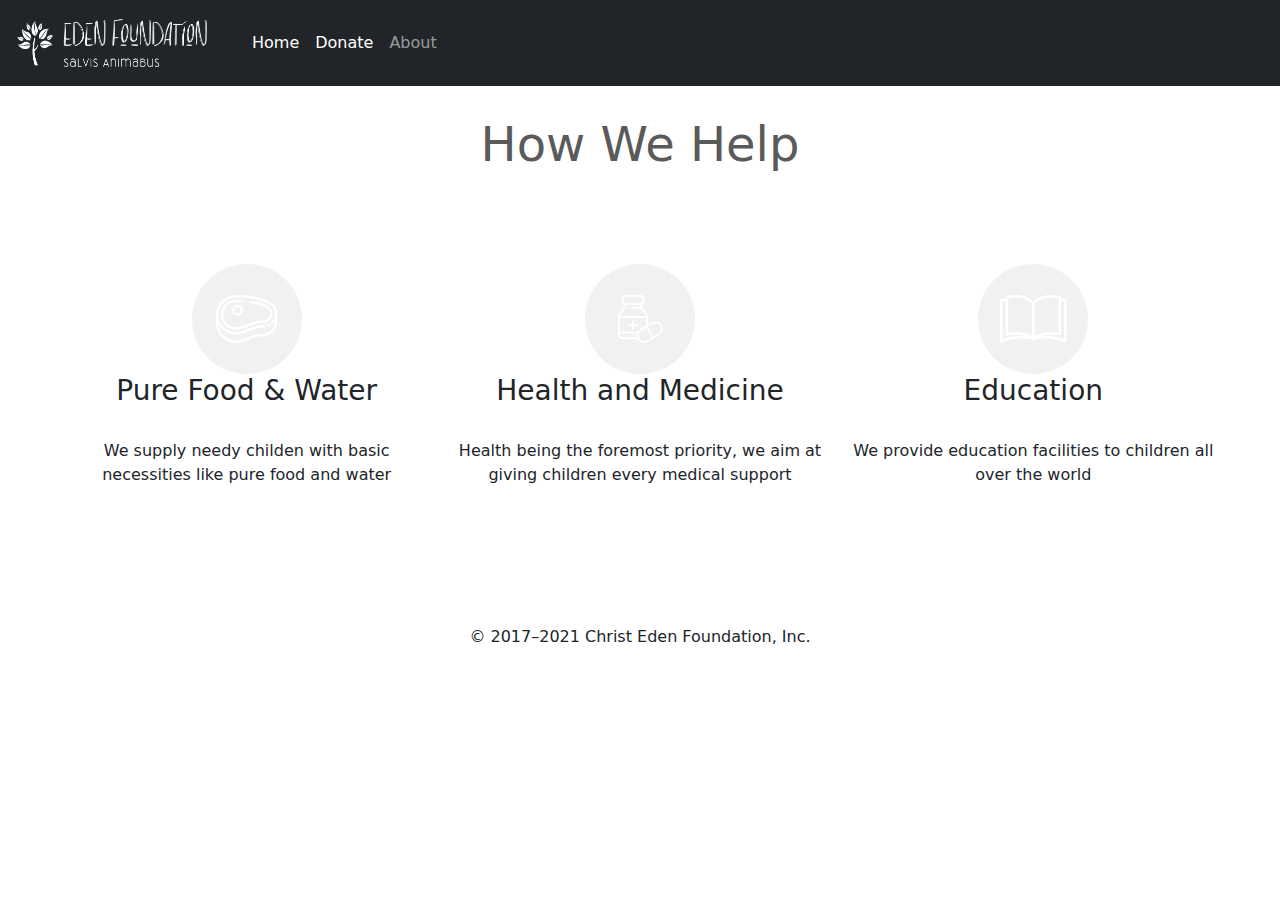
<file: about.html>
<!doctype html>
<html lang="en">

<head>
  <meta charset="utf-8">
  <meta name="viewport" content="width=device-width, initial-scale=1">
  <meta name="description" content="">
  <meta name="author" content="Mark Otto, Jacob Thornton, and Bootstrap contributors">
  <meta name="generator" content="Hugo 0.88.1">
  <title>Eden Foundation</title>

  <link rel="canonical" href="https://getbootstrap.com/docs/5.1/examples/carousel/">



  <!-- Bootstrap core CSS -->
  <link href="assets/dist/css/bootstrap.min.css" rel="stylesheet">

  <style>
    .bd-placeholder-img {
      font-size: 1.125rem;
      text-anchor: middle;
      -webkit-user-select: none;
      -moz-user-select: none;
      user-select: none;
    }

    @media (min-width: 768px) {
      .bd-placeholder-img-lg {
        font-size: 3.5rem;
      }
    }
  </style>


  <!-- Custom styles for this template -->
  <link href="css/style.css" rel="stylesheet">
</head>

<body>

  <header>
    <nav class="navbar navbar-expand-md navbar-dark fixed-top bg-dark">

      <div class="container-fluid">
        <a class="navbar-brand" href="index.html">
          <img src="images/Color logo - no background.png" width="200" height="60" alt="Eden Foundation">
        </a>
        <a class="navbar-brand" href="#"></a>
        <button class="navbar-toggler" type="button" data-bs-toggle="collapse" data-bs-target="#navbarCollapse"
          aria-controls="navbarCollapse" aria-expanded="false" aria-label="Toggle navigation">
          <span class="navbar-toggler-icon"></span>
        </button>

        <div class="collapse navbar-collapse " id="navbarCollapse">
          <ul class="navbar-nav  mb-2 mb-md-0 justify-content-right">
            <li class="nav-item">
              <a class="nav-link active" aria-current="page" href="index.html">Home</a>
            </li>
            <li class="nav-item">
              <a class="nav-link active" href="donate.html">Donate</a>
              <!-- Insert Bitcoin Address Here -->
            </li>
            <li class="nav-item">
              <a class="nav-link" href="about.html">About</a>
              <!-- Insert About Link Here -->
            </li>
          </ul>
        </div>
      </div>
    </nav>
  </header>
<!-- --------------------------------------------HOW WE HELP--------------------------------------------------------->
    <div class="container-fluid">
        <h2>How We Help</h2>
        <div class="row">

            <div class="item col-lg-4">
                <div class="item_img">
                    <img src="images/pro1.svg">
                </div>
                <div class="item_content">
                    <h3>Pure Food & Water</h3><br>
                    <p>We supply needy childen with basic necessities like pure food and water</p>
                    <br><br><br>
                </div>
            </div>

            <div class="col-lg-4 item">
                <div class="item_img">
                    <img src="images/pro2.svg">
                </div>
                <div class="item_content">
                    <h3>Health and Medicine</h3><br>
                    <p>Health being the foremost priority, we aim at giving children every medical support</p>
                    <br><br>
                </div>
            </div>

            <div class="item col-lg-4">
                <div class="item_img">
                    <img src="images/pro3.svg">
                </div>
                <div class="item_content">
                    <h3>Education</h3><br>
                    <p>We provide education facilities to children all over the world</p>
                    <br><br>
                </div>
            </div>
        </div>
    </div>
    <hr>
    <!-- --------------------------------------------FOOTER-------------------------------------------------------->
    <footer>
        <p>&copy; 2017–2021 Christ Eden Foundation, Inc.</p>
    </footer>
    <script src="assets/dist/js/bootstrap.bundle.min.js"></script>
</body>
</html>
</file>
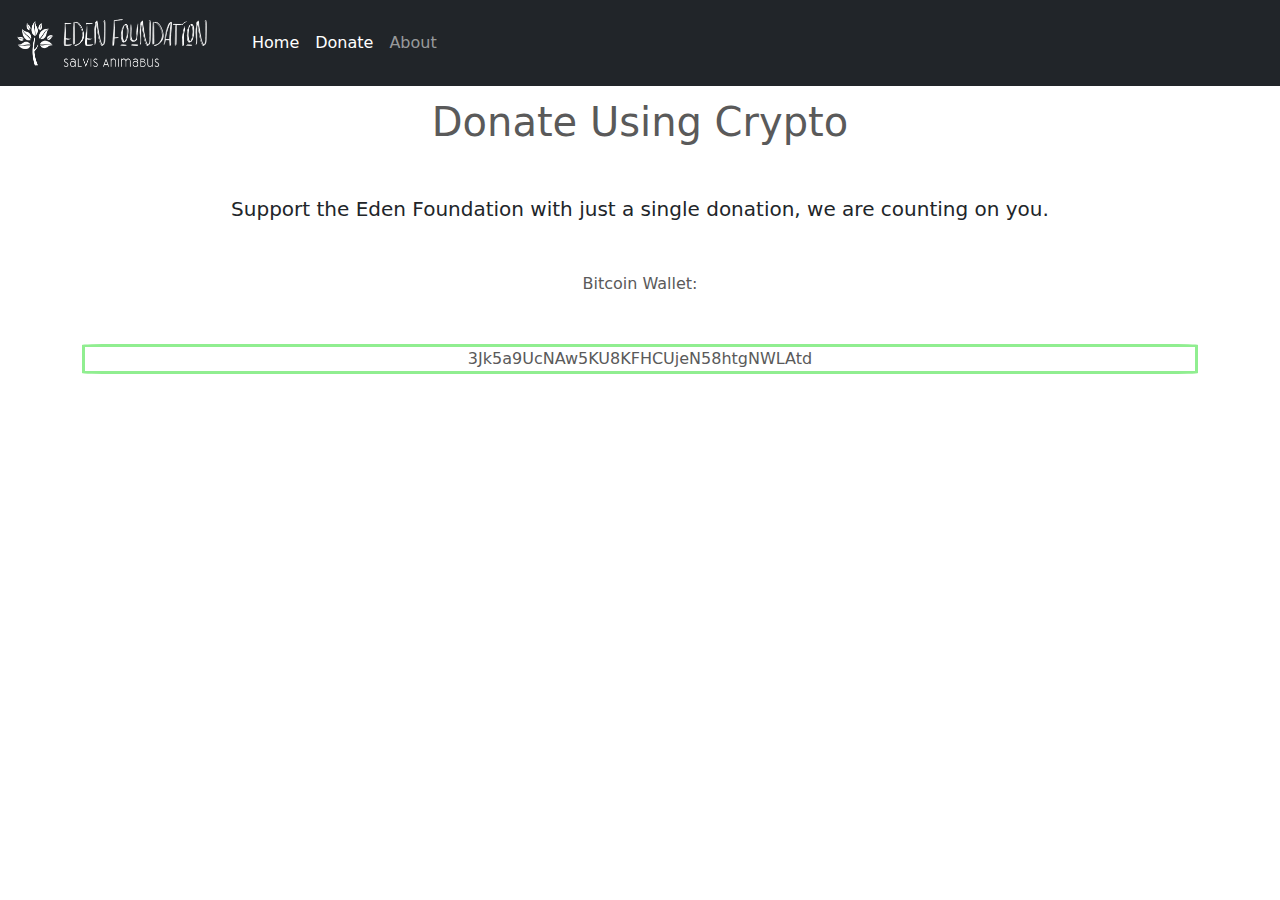
<file: donate.html>
<!doctype html>
<html lang="en">

<head>
  <meta charset="utf-8">
  <meta name="viewport" content="width=device-width, initial-scale=1">
  <meta name="description" content="">
  <meta name="author" content="Mark Otto, Jacob Thornton, and Bootstrap contributors">
  <meta name="generator" content="Hugo 0.88.1">
  <title>Eden Foundation</title>

  <link rel="canonical" href="https://getbootstrap.com/docs/5.1/examples/carousel/">


  <style>
    .bd-placeholder-img {
      font-size: 1.125rem;
      text-anchor: middle;
      -webkit-user-select: none;
      -moz-user-select: none;
      user-select: none;
    }

    @media (min-width: 768px) {
      .bd-placeholder-img-lg {
        font-size: 3.5rem;
      }
    }
  </style>
  <!-- Bootstrap core CSS -->
  <link href="assets/dist/css/bootstrap.min.css" rel="stylesheet">


  <!-- Custom styles for this template -->
  <link href="css/carousel.css" rel="stylesheet">
  <link href="css/footer-styles.css" rel="stylesheet">
</head>

<body>

  <header>
    <nav class="navbar navbar-expand-md navbar-dark fixed-top bg-dark">

      <div class="container-fluid">
        <a class="navbar-brand" href="index.html">
          <img src="images/Color logo - no background.png" width="200" height="60" alt="Eden Foundation">
        </a>
        <a class="navbar-brand" href="#"></a>
        <button class="navbar-toggler" type="button" data-bs-toggle="collapse" data-bs-target="#navbarCollapse"
          aria-controls="navbarCollapse" aria-expanded="false" aria-label="Toggle navigation">
          <span class="navbar-toggler-icon"></span>
        </button>

        <div class="collapse navbar-collapse " id="navbarCollapse">
          <ul class="navbar-nav  mb-2 mb-md-0 justify-content-right">
            <li class="nav-item">
              <a class="nav-link active" aria-current="page" href="index.html">Home</a>
            </li>
            <li class="nav-item">
              <a class="nav-link active" href="donate.html">Donate</a>
              <!-- Insert Bitcoin Address Here -->
            </li>
            <li class="nav-item">
              <a class="nav-link" href="about.html">About</a>
              <!-- Insert About Link Here -->
            </li>
          </ul>
        </div>
      </div>
    </nav>
  </header>
    
<!-- Begin page content -->
<main class="container">
  <div class="row">
    <div class="col">
    <h1 class="">Donate Using Crypto</h1>
    <p class="lead">Support the Eden Foundation with just a single donation, we are counting on you.</p>

    <p class="bitcoin-address-header">Bitcoin Wallet: </p>

    <p class = "bitcoin-address"> 3Jk5a9UcNAw5KU8KFHCUjeN58htgNWLAtd</p>
 </div>
  </div>
</main>

<!-- Footer -->


<script src="assets/dist/js/bootstrap.bundle.min.js"></script>
  </body>
</html>
</file>
<file: css/style.css>
.container-fluid {
    text-align: center;
    float: right;
}

h2 {
    padding-top: 50px;
    margin-top: 50px;
    margin-bottom: 40px;
    font-weight: 400;
    color: #5a5a5a;
    font-size: 3rem;
}

h3 {
    font-weight: normal;
}

.row {
    padding: 50px;
}

p {
    text-align: center;
}

footer {
    margin: 5%;
}
</file>
<file: css/carousel.css>
/* GLOBAL STYLES
-------------------------------------------------- */
/* Padding below the footer and lighter body text */

body {
  padding-top: 3rem;
  padding-bottom: 3rem;
  
}
/* NEW STYLES ARE WRITTEN HERE */

.row-featurette {
  margin: 5%;
  padding: 5%;
}

.featurette-heading {
  font-size: 2.5rem;
}

.text-end {
  text-align: center;
}

h1 {
  color: rgb(134, 170, 62);
}
p {
  margin-top: 3rem;
}
.btn-success {
  color: #fff;
  background-color:  rgb(134, 170, 62);
  border-color:  rgb(134, 170, 62);
}
/* CUSTOMIZE THE CAROUSEL
-------------------------------------------------- */

/* Carousel base class */
.carousel {
  margin-bottom: 4rem;
}
/* Since positioning the image, we need to help out the caption */
.carousel-caption {
  bottom: 3rem;
  z-index: 10;
}

/* Declare heights because of positioning of img element */
.carousel-item {
  height: 32rem;
}
.carousel-item > img {
  position: absolute;
  top: 0;
  left: 0;
  min-width: 100%;
  height: 32rem;
}


/* MARKETING CONTENT
-------------------------------------------------- */

/* Center align the text within the three columns below the carousel */
.marketing .col-lg-4 {
  margin-bottom: 1.5rem;
  text-align: center;
}
.marketing h2 {
  font-weight: 400;
}
/* rtl:begin:ignore */
.marketing .col-lg-4 p {
  margin-right: .75rem;
  margin-left: .75rem;
}
/* rtl:end:ignore */


/* Featurettes
------------------------- */

.featurette-divider {
  margin: 5rem 0; /* Space out the Bootstrap <hr> more */
}

/* Thin out the marketing headings */
.featurette-heading {
  font-weight: 300;
  line-height: 1;
  /* rtl:remove */
  letter-spacing: -.05rem;
}


/* RESPONSIVE CSS
-------------------------------------------------- */

@media (min-width: 40em) {
  /* Bump up size of carousel content */
  .carousel-caption p {
    margin-bottom: 1.25rem;
    font-size: 1.25rem;
    line-height: 1.4;
  }

  .featurette-heading {
    font-size: 50px;
  }
}

@media (min-width: 62em) {
  .featurette-heading {
    margin-top: 7rem;
  }
}
</file>
<file: css/footer-styles.css>
h1 {
    color: #5a5a5a;
    text-align: center;
    margin-top: 50px;
}

.container {
    text-align: center;
}

.bitcoin-address-header {
    color:#5a5a5a;
    font-weight: 400;
    font-size: medium;
}

.bitcoin-address {
    color:#5a5a5a;
    font-size: 1rem;
    font-weight: lighter;
    text-align: center;
    border:solid lightgreen;
    border-radius: 3%;
}
</file>
